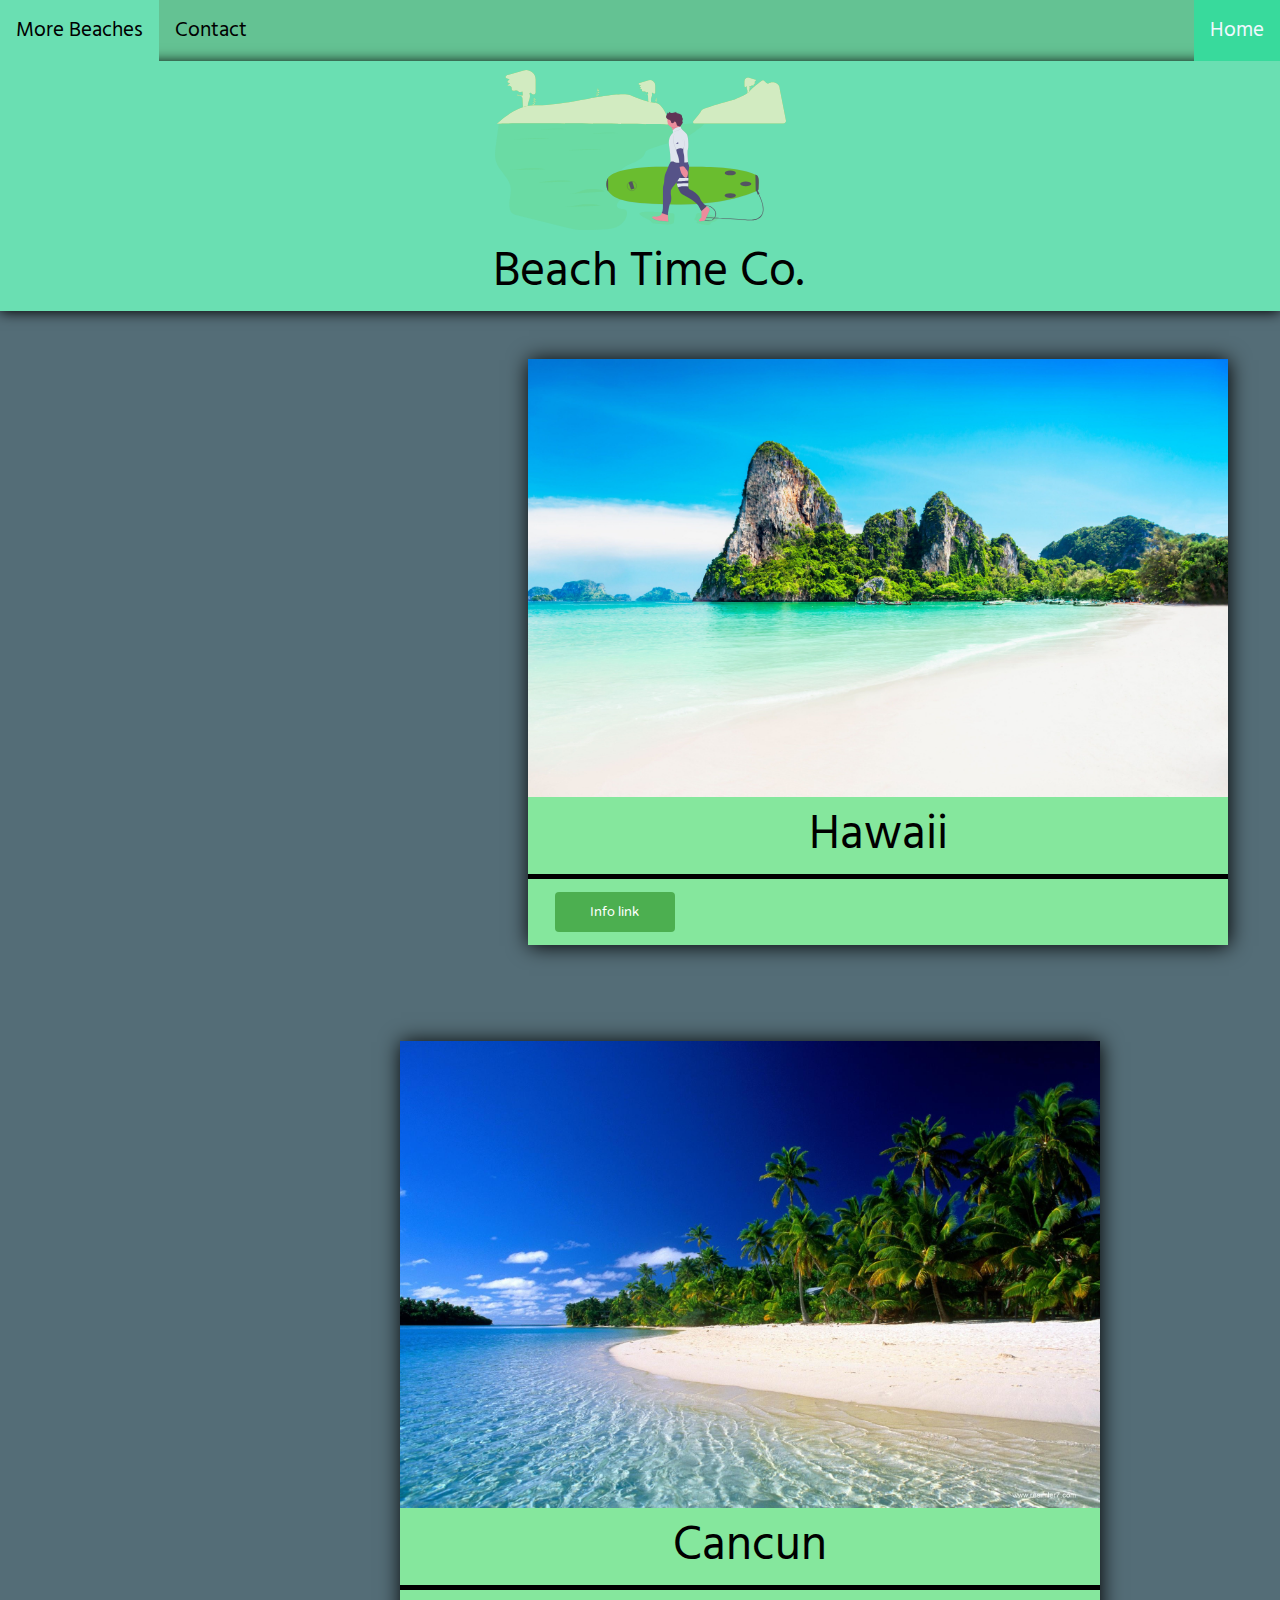
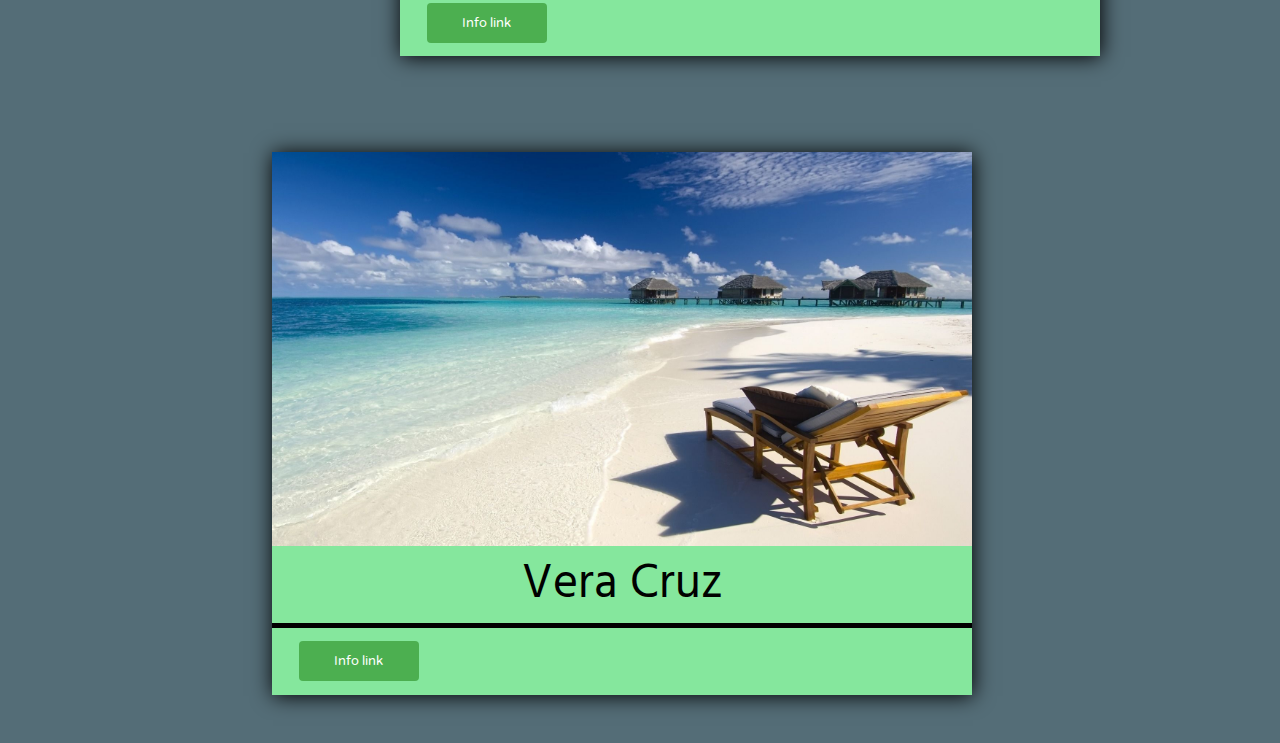
<file: index.html>
<!DOCTYPE html>
<html lang="en">
<head>
    <meta charset="UTF-8">
    <meta name="viewport" content="width=device-width, initial-scale=1.0">
    <link rel="stylesheet" href="./css/homepage.css">
    <title>Home Page</title>
</head>
<body>

  <div class="topnav">
    <a href="./html/beach-gallery.html">More Beaches</a>
    <a href="./html/contact.html">Contact</a>
    <a class="home-active" href="index.html" style="float:right">Home</a>
  </div>


  <header>
    <div class="logo">
      <img class="logo-img" src="./pictures/svg's/undraw_surfer_m6jb.svg" alt="Surfer walking to the beach logo">
      <div class="logo-text">Beach Time Co.</div>
    </div>
  </header>







  <div class="section">
    <div class="card">
      <img src="../pictures/fe1d3914fbab15e7d28b2270b6d41ab6.jpg" alt="">
      <p>Hawaii</p>
      <a href="/html/The-Gallery-Pages/first-image.html"><button>Info link</button></a> 
    </div>
    




    <div class="card">
        <img src="../pictures/78866.jpg" alt="">
        <p>Cancun</p>
        <a href=""><button>Info link</button></a> 
      </div>




    <div class="card">
        <img src="../pictures/1089773.jpg" alt="">
        <p>Vera Cruz</p>
        <a href=""><button>Info link</button></a> 
      </div>
  </div>

</body>
</html>
</file>
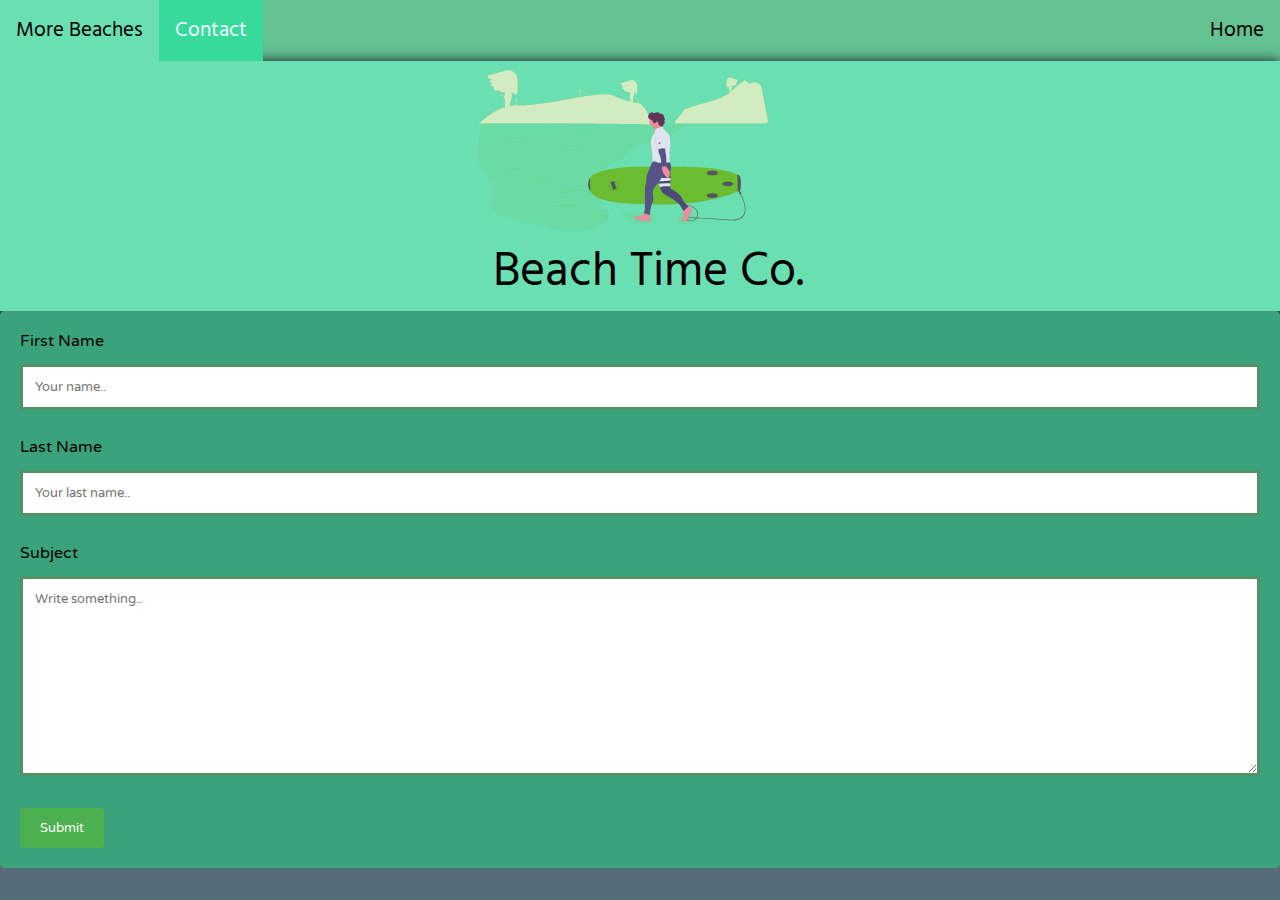
<file: html/contact.html>
<!DOCTYPE html>
<html lang="en">
<head>
    <meta charset="UTF-8">
    <meta name="viewport" content="width=device-width, initial-scale=1.0">
    <link rel="stylesheet" href="../css/contact.css">
    <title>Home Page</title>
</head>
<body>

  <div class="topnav">
    <a href="./beach-gallery.html">More Beaches</a>
    <a class="contact-active" href="./contact.html">Contact</a>
    <a href="../index.html" style="float:right">Home</a>
  </div>


  <header>
    <div class="logo">
      <img class="logo-img" src="../pictures/svg's/undraw_surfer_m6jb.svg" alt="Surfer walking to the beach logo">
      <div class="logo-text">Beach Time Co.</div>
    </div>
  </header>


  <div class="container">
    <form action="action_page.php">
  
      <label for="fname">First Name</label>
      <input type="text" id="fname" name="firstname" placeholder="Your name..">
  
      <label for="lname">Last Name</label>
      <input type="text" id="lname" name="lastname" placeholder="Your last name..">
  
  
      <label for="subject">Subject</label>
      <textarea id="subject" name="subject" placeholder="Write something.." style="height:200px"></textarea>
  
     <a href="/html/submission.html"><input type="button" value="Submit"></a> 
  
    </form>
  </div> 


</body>
</html>
</file>
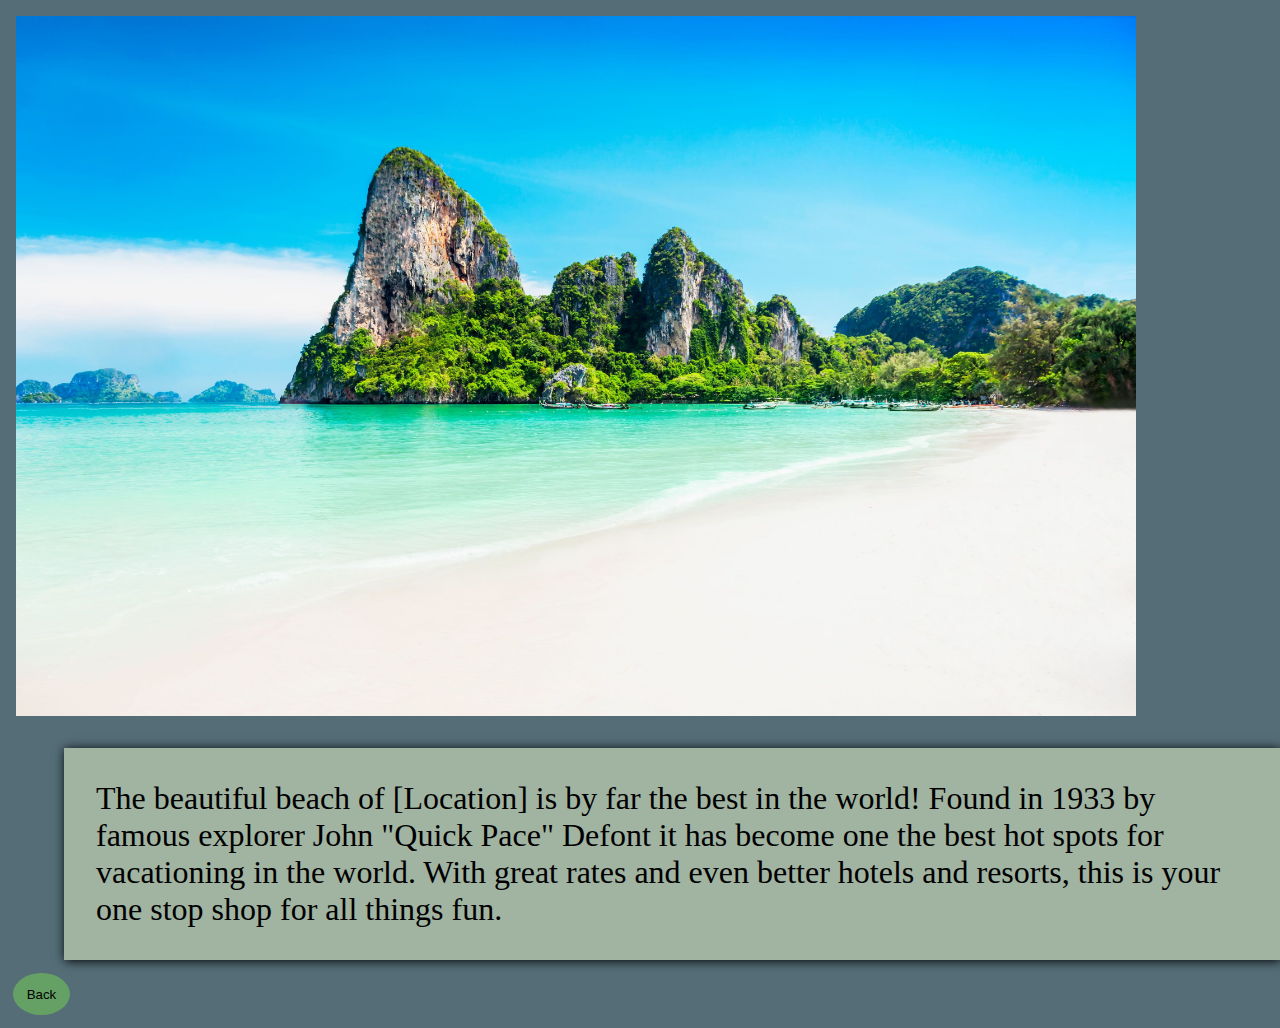
<file: html/first-image.html>
<!DOCTYPE html>
<html lang="en">
<head>
    <meta charset="UTF-8">
    <meta name="viewport" content="width=device-width, initial-scale=1.0">
    <link rel="stylesheet" href="../css/first-image.css">
    <title>Document</title>
</head>
<body>





    <div class="card">
        <img src="../pictures/fe1d3914fbab15e7d28b2270b6d41ab6.jpg" alt="">
    </div>


<p>The beautiful beach of [Location] is by far the best in the world! Found in 1933 by famous explorer John "Quick Pace" Defont it has become one the best hot spots for vacationing in the world. With great rates and even better hotels and resorts, this is your one stop shop for all things fun.</p>



     <a href="./beach-gallery.html"><button>Back</button></a> 

</body>
</html>
</file>
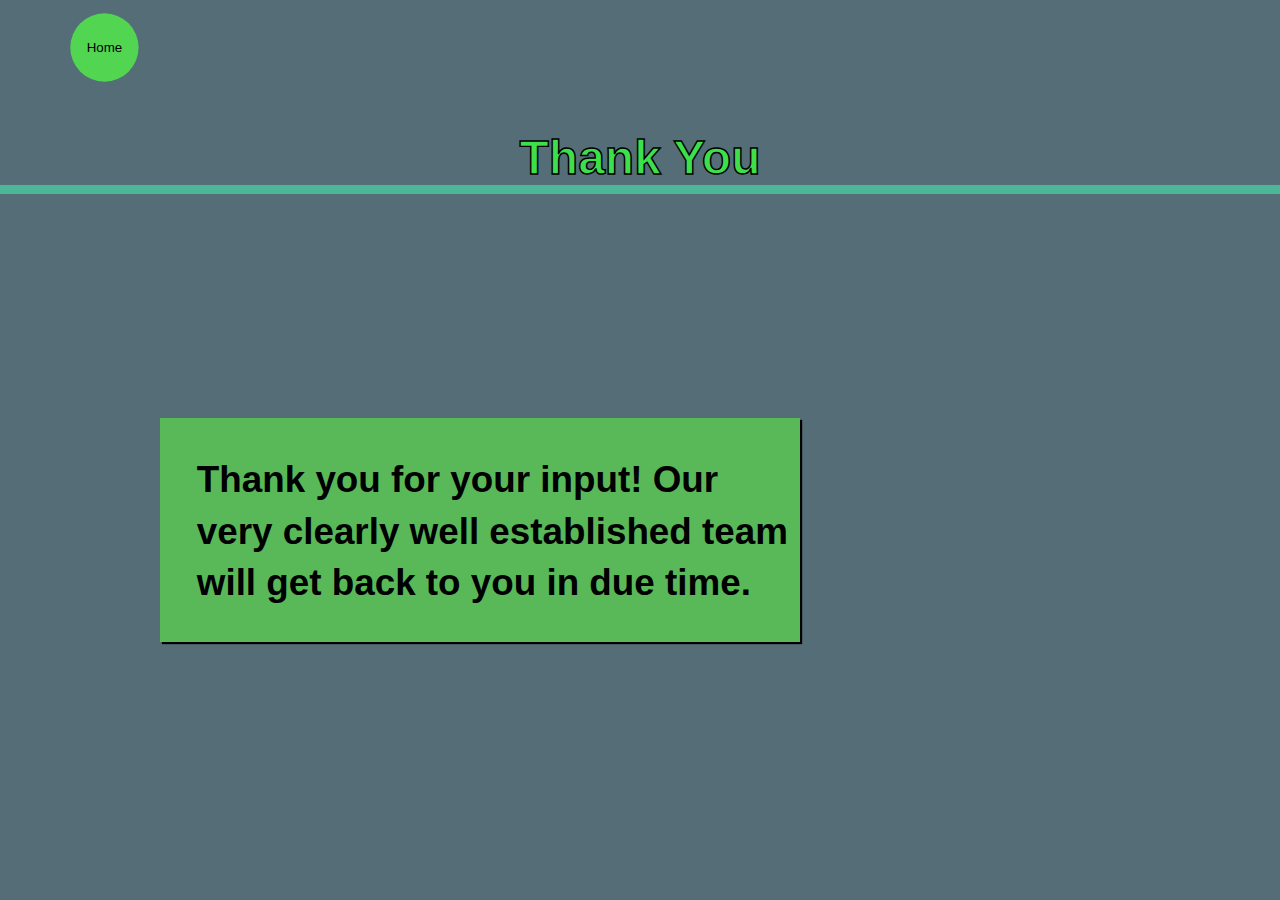
<file: html/submission.html>
<!DOCTYPE html>
<html lang="en">
<head>
    <meta charset="UTF-8">
    <meta name="viewport" content="width=device-width, initial-scale=1.0">
    <link rel="stylesheet" href="/css/submission.css">
    <title>Document</title>
</head>
<body>
   <a href="/index.html"><button>Home</button></a>
   
<div class="first">
   <h1>Thank You</h1>
</div>
<div class="text">
   <h2>Thank you for your input! Our very clearly well established team will get back to you in due time.</h1>
</div>


</body>
</html>
</file>
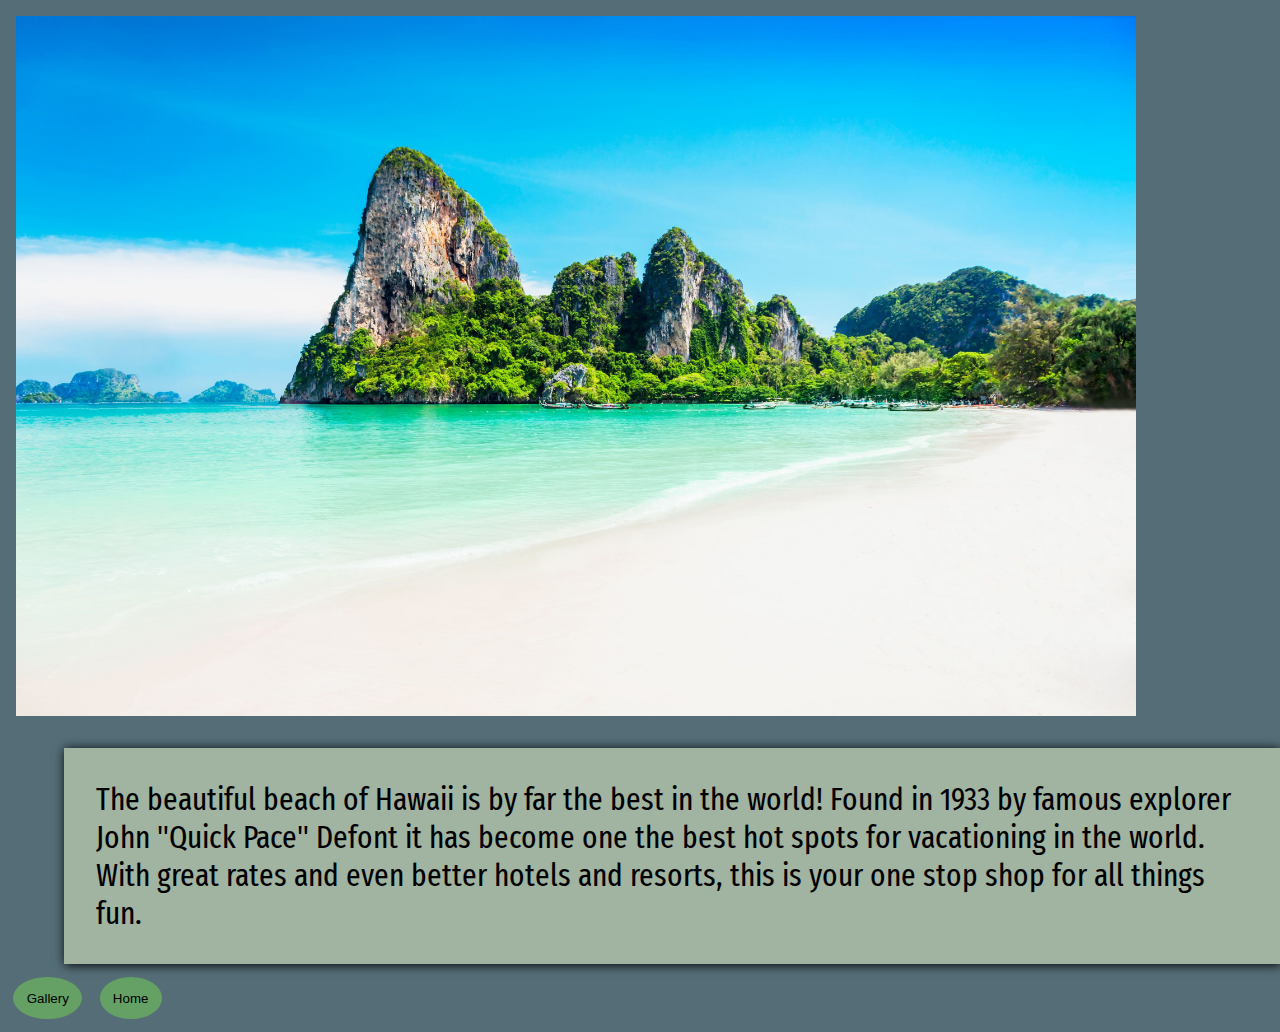
<file: html/The-Gallery-Pages/first-image.html>
<!DOCTYPE html>
<html lang="en">
<head>
    <meta charset="UTF-8">
    <meta name="viewport" content="width=device-width, initial-scale=1.0">
    <link rel="stylesheet" href="/css/The-Gallery-Pages/first-image.css">
    <title>Document</title>
</head>
<body>





    <div class="card">
        <img src="/pictures/fe1d3914fbab15e7d28b2270b6d41ab6.jpg" alt="">
    </div>


<p>The beautiful beach of Hawaii is by far the best in the world! Found in 1933 by famous explorer John "Quick Pace" Defont it has become one the best hot spots for vacationing in the world. With great rates and even better hotels and resorts, this is your one stop shop for all things fun.</p>



     <a href="/html/beach-gallery.html"><button>Gallery</button></a> 
     <a href="/index.html"><button>Home</button></a> 

</body>
</html>
</file>
<file: css/homepage.css>
@import url('https://fonts.googleapis.com/css?family=Hind&display=swap');
@import url('https://fonts.googleapis.com/css?family=Varela+Round&display=swap');



* {
  padding: 0;
  margin: 0;
  box-sizing: border-box;
}


body {
  background: rgb(84, 109, 119);
}


/* Style the top navigation bar */
.topnav {
  overflow: hidden;
  background-color: rgb(100, 194, 147);
  font-family: 'Hind', sans-serif;
}

/* Style the topnav links */
.topnav a {
  float: left;
  display: block;
  color: black;
  text-align: center;
  padding: 14px 16px;
  text-decoration: none;
  font-size: 1.3rem;
}

/* Change color on hover */
.topnav a:hover {
  background-color: rgb(106, 223, 178);
  color: black;
}

.topnav .home-active {
  background-color: rgb(56, 218, 156);
  color: aliceblue;
}


header {
  display: flex;
  justify-content: center;
  width: 100%;
  background-color: rgb(106, 223, 178);
  box-shadow: 0px 1px 13px;
}

.logo-img {
  margin-top: 1vh;
  height: 10em;
}

.logo-text {
  font-size: 3em;
  margin-left: 1rem;
  font-family: 'Hind', sans-serif;
}

.section {
  display: flex;
  flex-direction: column; 
}


.card {
  display: flex;
  flex-direction: column;
  margin-top: 3em;
  margin-left: 9em;
  margin-bottom: 3em;
  width: 700px;
  background-color: rgb(133, 231, 157);
  box-shadow: 1px 1px 20px;
}

p {
  font-size: 3em;
  text-align: center;
  font-family: 'Hind', sans-serif;
  border-bottom: black solid 5px;
}

button {
  margin-top: 1em;
  margin-left: 2em;
  margin-bottom: 1em;
  width: 9em;
  font-family: 'Varela Round', sans-serif;
  background-color: #4CAF50;
  color: white;
  padding: 12px 20px;
  border: none;
  border-radius: 4px;
  cursor: pointer;
}


button:hover {
  background-color: #45a049;
}


img {
  width: 100%;
}

.card:nth-child(1) {
  margin-left: 33em;
}

.card:nth-child(2) {
  margin-left: 25em;
}

.card:nth-child(3) {
  margin-left: 17em;
}



@media screen and (max-width: 1150px) {
  .card {
    width: auto;
  }
  .card:nth-child(1) {
    margin-left: 6em;
    margin-right: 2em;
  }
  
  .card:nth-child(2) {
    margin-left: 6em;
    margin-right: 2em;
  }
  
  .card:nth-child(3) {
    margin-left: 6em;
    margin-right: 2em;
  }
}

@media screen and (max-width: 850px) {
  .card {
    width: auto;
  }
  .card:nth-child(1) {
    margin-left: 4em;
    margin-right: 2em;
  }
  
  .card:nth-child(2) {
    margin-left: 4em;
    margin-right: 2em;
  }
  
  .card:nth-child(3) {
    margin-left: 4em;
    margin-right: 2em;
  }
}

@media screen and (max-width: 600px) {
  .card {
    width: auto;
  }
  .card:nth-child(1) {
    margin-left: 1em;
    margin-right: 2em;
  }
  
  .card:nth-child(2) {
    margin-left: 1em;
    margin-right: 2em;
  }
  
  .card:nth-child(3) {
    margin-left: 1em;
    margin-right: 2em;
  }
}


@media screen and (max-width: 500px) {
  .card {
    width: auto;
  }
  .card:nth-child(1) {
    margin-left: 1em;
    margin-right: 2em;
  }
  
  .card:nth-child(2) {
    margin-left: 1em;
    margin-right: 2em;
  }
  
  .card:nth-child(3) {
    margin-left: 1em;
    margin-right: 2em;
  }
}
</file>
<file: css/contact.css>
@import url('https://fonts.googleapis.com/css?family=Hind&display=swap');
@import url('https://fonts.googleapis.com/css?family=Varela+Round&display=swap');



* {
    padding: 0;
    margin: 0;
    box-sizing: border-box;
  }
  
  
  body {
    background: rgb(84, 109, 119);
  }
  
  
  /* Style the top navigation bar */
  .topnav {
    overflow: hidden;
    background-color: rgb(100, 194, 147);
    font-family: 'Hind', sans-serif;
  }
  
  /* Style the topnav links */
  .topnav a {
    float: left;
    display: block;
    color: black;
    text-align: center;
    padding: 14px 16px;
    text-decoration: none;
    font-size: 1.3rem;
  }
  
  /* Change color on hover */
  .topnav a:hover {
    background-color: rgb(106, 223, 178);
    color: black;
  }

  .topnav .contact-active {
      background-color: rgb(56, 218, 156);
      color: aliceblue;
  }
  
  header {
    display: flex;
    justify-content: center;
    width: 100%;
    background-color: rgb(106, 223, 178);
    box-shadow: 0px 1px 13px;
  }
  
  .logo-img {
    margin-top: 1vh;
    height: 10em;
  }
  
  .logo:hover {
    cursor: pointer;
  }
  
  .logo-text {
    font-size: 3em;
    margin-left: 1rem;
    font-family: 'Hind', sans-serif;
  }






  /* ---------content------------------------------ */
   /* Style inputs with type="text", select elements and textareas */
    input[type=text], select, textarea {
    font-family: 'Varela Round', sans-serif;
    width: 100%; /* Full width */
    padding: 12px; /* Some padding */ 
    border: 3px solid rgb(81, 146, 103); /* Gray border */
    box-sizing: border-box; /* Make sure that padding and width stays in place */
    margin-top: 1em; /* Add a top margin */
    margin-bottom: 2em; /* Bottom margin */
    resize: vertical /* Allow the user to vertically resize the textarea (not horizontally) */
  }
  
  /* Style the submit button with a specific background color etc */
  input[type=button] {
    font-family: 'Varela Round', sans-serif;
    background-color: #4CAF50;
    color: white;
    padding: 12px 20px;
    border: none;
    border-radius: 4px;
    cursor: pointer;
  }
  
  /* When moving the mouse over the submit button, add a darker green color */
  input[type=button]:hover {
    background-color: #45a049;
  }
  
  /* Add a background color and some padding around the form */
  .container {
    border-radius: 5px;
    background-color: #3ba37b;
    padding: 20px;
    font-family: 'Varela Round', sans-serif;
  } 
/* ============================================================================= */
</file>
<file: css/first-image.css>
* {
    padding: 0;
    margin: 0;
    box-sizing: border-box;
  }
  
  
  body {
    background: rgb(84, 109, 119);
  }

.card {
    display: flex;
    justify-content: center;
    width: 70em;
    background-color: rgb(98, 167, 115);
    margin-left: 1em;
    margin-top: 1em;
   
}



img {
    width: 100%;
}

p {
    background-color: rgb(161, 179, 161);
    padding: 1em;
    font-size: 2em;
    margin-left: 2em;
    margin-top: 1em;
    box-shadow: 1px 1px 10px;
}

button {
    background-color: rgb(101, 161, 101);
    border: none;
    padding: 1em;
    border-radius: 100%;
    margin-top: 1em;
    margin-left: 1em;
    margin-bottom: 1em;
}

button:hover {
    background-color: rgb(54, 172, 54);
    cursor: pointer;
}

@media screen and (max-width: 1150px) {
    .card {
        width: auto;
        margin-right: 1em;
    }
    p {
        margin-left: 1em;
        margin-right: 1em;
    }
}

@media screen and (max-width: 700px) {
    p {
        font-size: 5vw;
    }
}
</file>
<file: css/submission.css>
* {
    padding: 0;
    margin: 0;
    box-sizing: border-box;
  }
  
  
  body {
    background: rgb(84, 109, 119);
  }



  button {
      border: none;
      background-color: rgb(82, 214, 82);
      padding: 2em;
      margin-left: 4.5em;
      margin-top: 1em;
      clip-path: circle();   
      font-family: 'Hind', sans-serif; 
    }

  button:hover {
      cursor: pointer;
      background-color: rgb(51, 167, 51);
  }




  h1 {
      font-size: 3em;
      border-bottom: rgb(76, 182, 150) .2em solid;
      margin-top: 1em;
      text-align: center;
      font-family: 'Hind', sans-serif;
      color: rgb(61, 224, 75);
      -webkit-text-stroke: .03em black;
  }


  .text {
      display: flex;
      margin-left: 10em;
      margin-top: 14em;
      background-color: rgb(89, 185, 89);
      width: 40em;
      height: 14em;
      box-shadow: 2px 2px 1px;
      font-family: 'Hind', sans-serif;
  }

  h2 {
      font-size: 2.3em;
      margin-left: 1em;
      margin-top: 1em;
      line-height: 1.4em;
  }


  @media screen and (max-width: 1100px) {
      .text {
          margin-right: auto;
          margin-left: auto;
          width: auto;
      }

      h2 {
          font-size: 4vw;
      }
  }

  @media screen and (max-width: 600px) {
      h2 {
          font-size: 6vw;
      }
  }
</file>
<file: css/The-Gallery-Pages/first-image.css>
@import url('https://fonts.googleapis.com/css?family=Fira+Sans+Extra+Condensed&display=swap');

* {
    padding: 0;
    margin: 0;
    box-sizing: border-box;
  }
  
  
  body {
    background: rgb(84, 109, 119);
  }

.card {
    display: flex;
    justify-content: center;
    width: 70em;
    background-color: rgb(98, 167, 115);
    margin-left: 1em;
    margin-top: 1em;
   
}



img {
    width: 100%;
}

p {
    font-family: 'Fira Sans Extra Condensed', sans-serif;
    background-color: rgb(161, 179, 161);
    padding: 1em;
    font-size: 2em;
    margin-left: 2em;
    margin-top: 1em;
    box-shadow: 1px 1px 10px;
}

button {
    background-color: rgb(101, 161, 101);
    border: none;
    padding: 1em;
    border-radius: 100%;
    margin-top: 1em;
    margin-left: 1em;
    margin-bottom: 1em;
}

button:hover {
    background-color: rgb(54, 172, 54);
    cursor: pointer;
}

@media screen and (max-width: 1150px) {
    .card {
        width: auto;
        margin-right: 1em;
    }
    p {
        margin-left: 1em;
        margin-right: 1em;
    }
}

@media screen and (max-width: 700px) {
    p {
        font-size: 5vw;
    }
}
</file>
